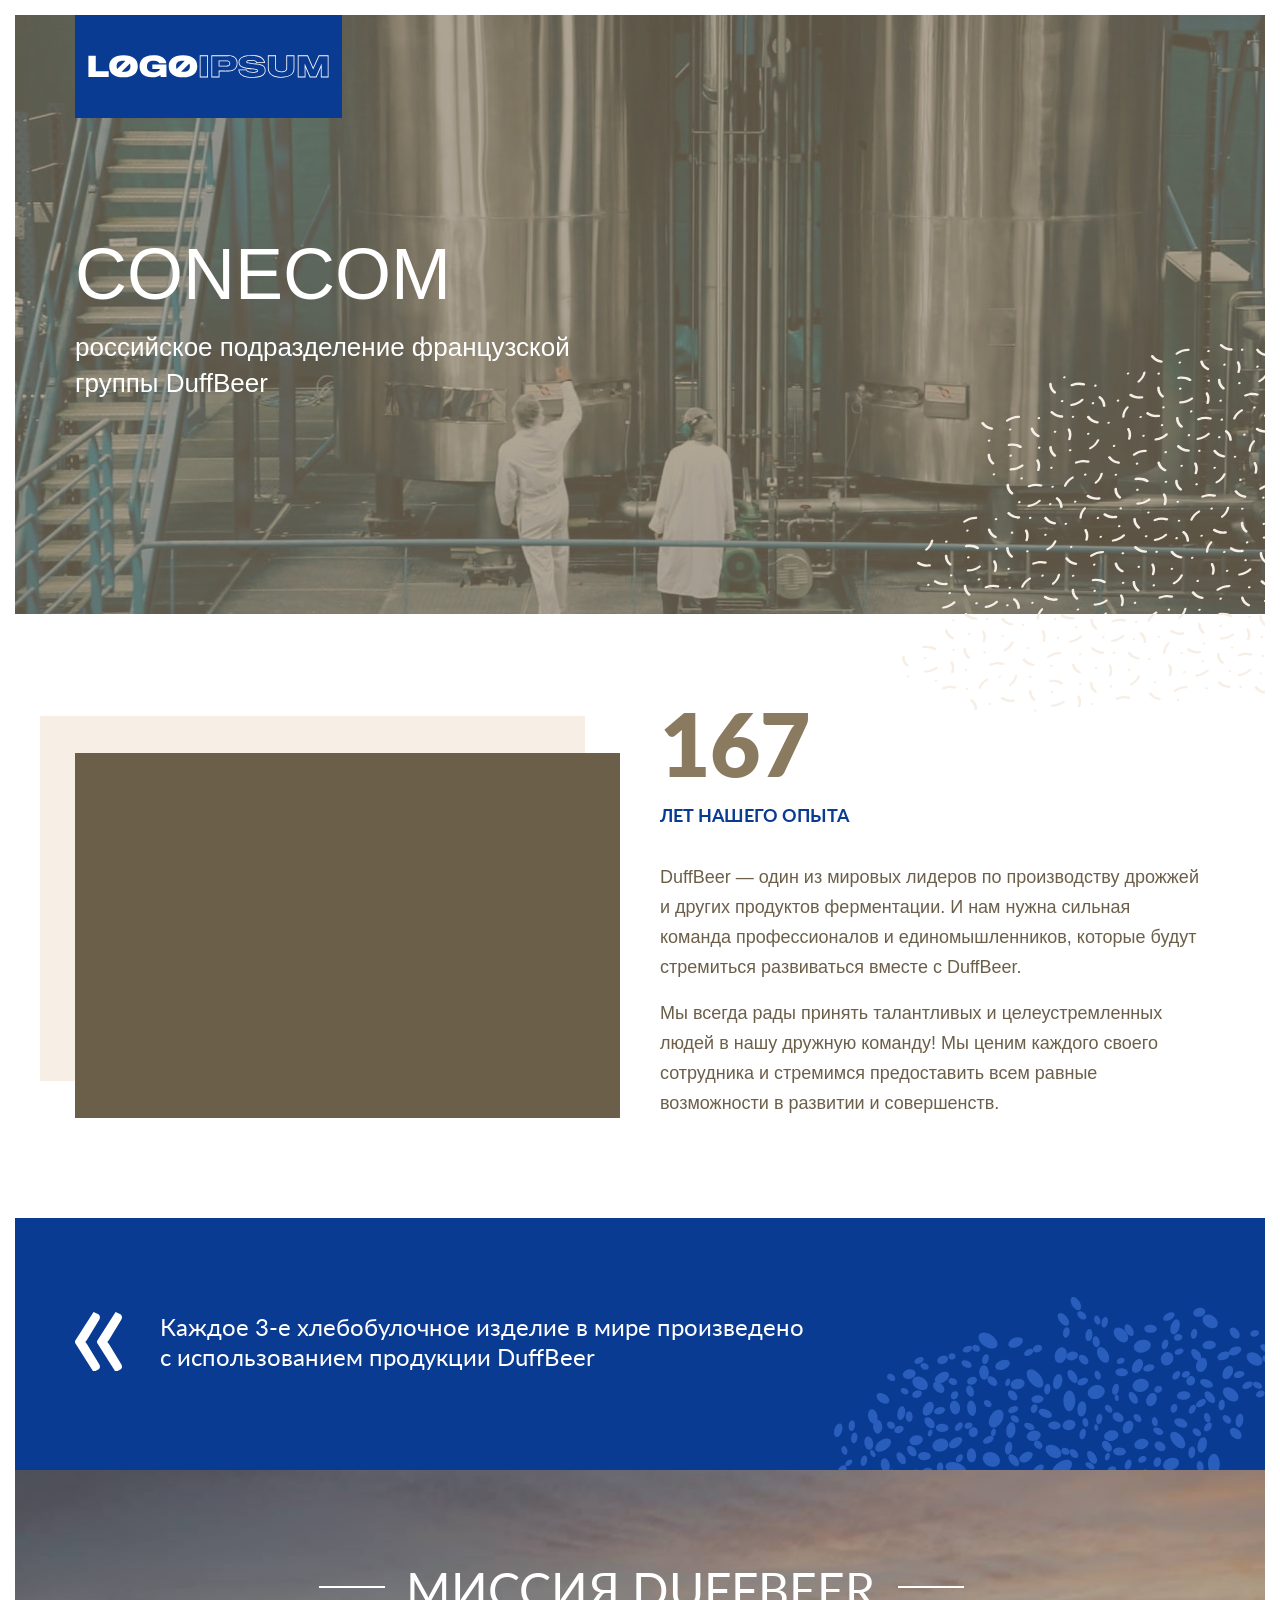
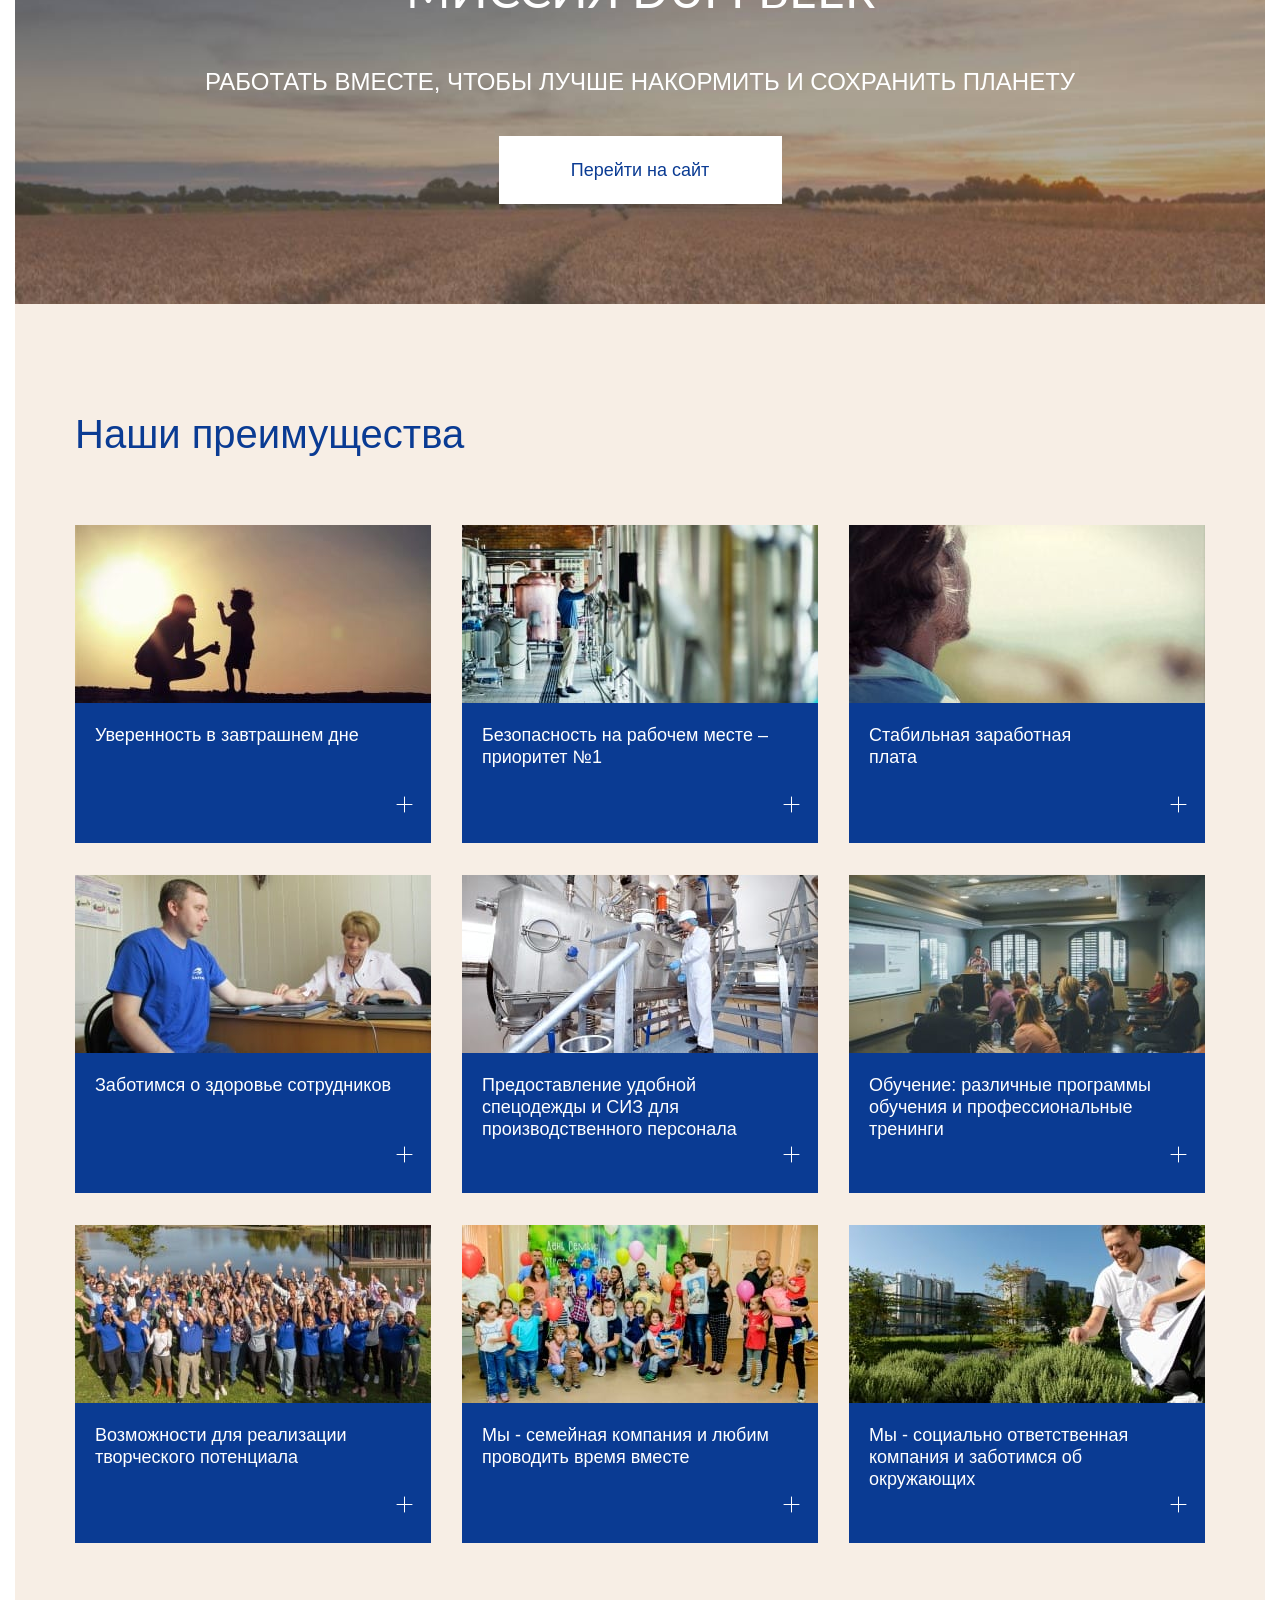
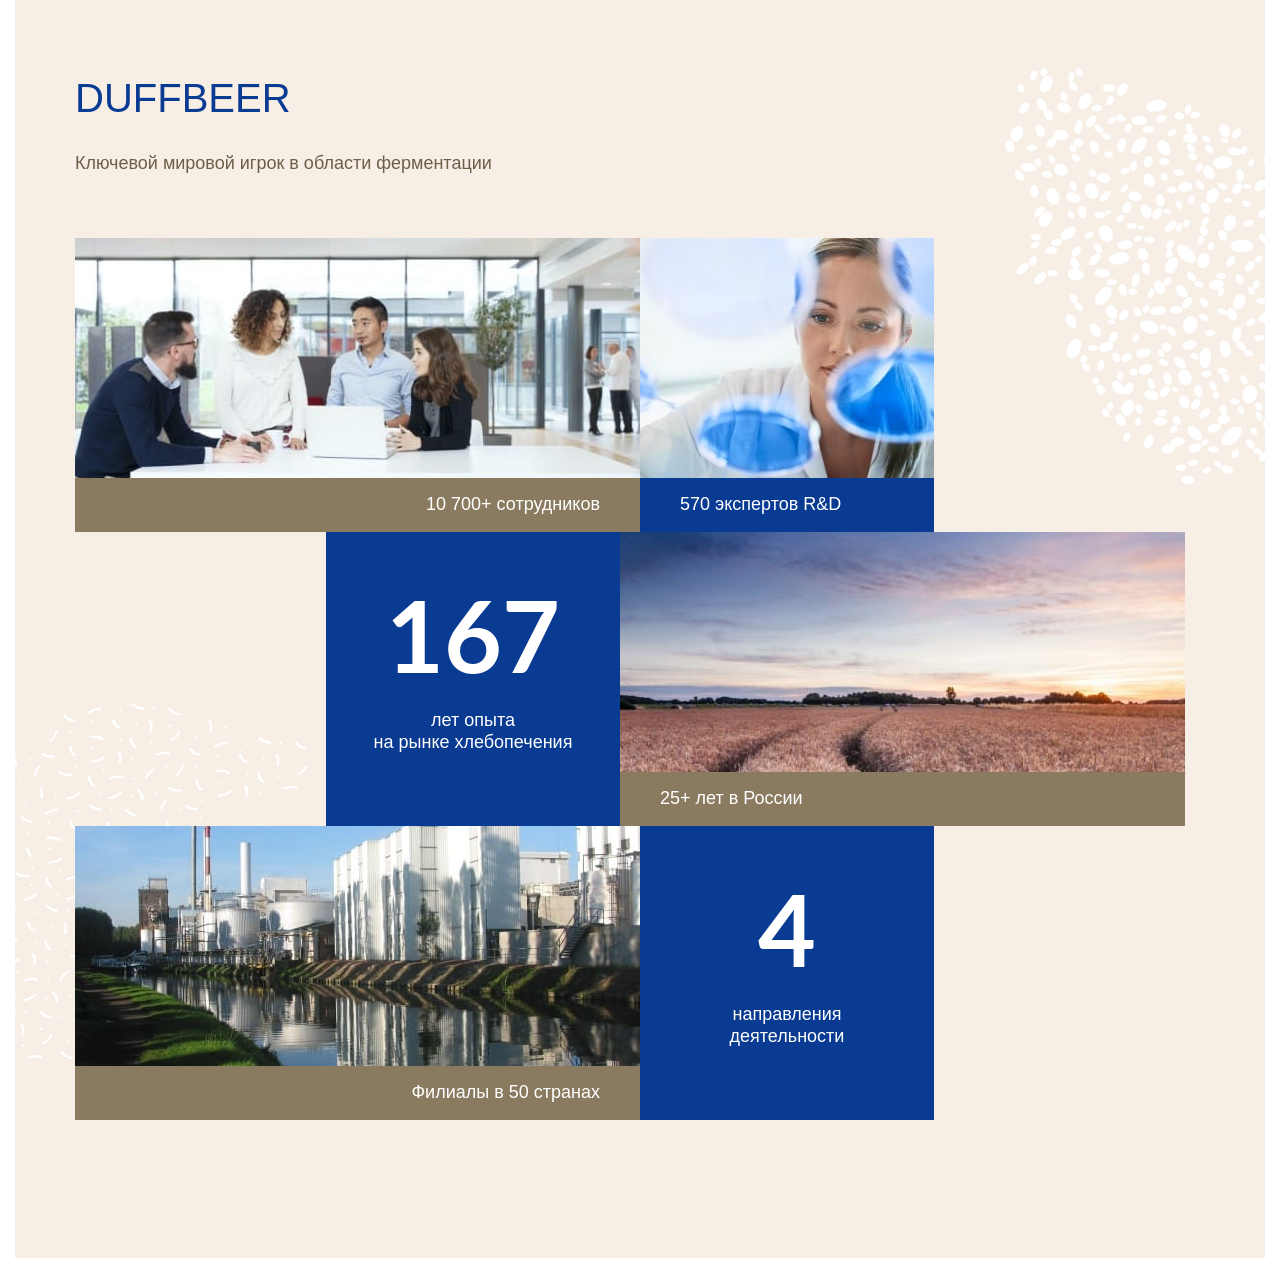
<file: app/index.html>
<!doctype html>
<html lang="ru" class="page">
  <head>
    <meta charset="UTF-8" />
    <meta http-equiv="X-UA-Compatible" content="IE=edge" />
    <meta name="viewport" content="width=device-width, initial-scale=1.0" />
    <link rel="stylesheet" href="css/main.min.css" />
    <link rel="preconnect" href="https://fonts.googleapis.com" />
    <link rel="preconnect" href="https://fonts.gstatic.com" crossorigin />
    <link
      href="https://fonts.googleapis.com/css2?family=Lato:ital,wght@0,100;0,300;0,400;0,700;0,900;1,100;1,300;1,400;1,700;1,900&family=Roboto:ital,wght@0,100;0,300;0,400;0,500;0,700;0,900;1,100;1,300;1,400;1,500;1,700;1,900&display=swap"
      rel="stylesheet"
    />
    <title>CONECOM</title>
    <script defer src="js/main.js"></script>
  </head>
  <body class="page__body">
    <div class="wrapper">
      

      <main class="main">
      <section class="hero" style="background-image: url(./img/hero.jpg)">
  <div class="container">
    <a class="logo">
      <img src="./img/loho.svg" alt="Логотип сайта" />
    </a>
    <div class="hero__content">
      <h1 class="hero__title title">Conecom</h1>
      <p class="hero__descr">
        российское подразделение французской группы DuffBeer
      </p>
    </div>
  </div>
</section>

      <section class="about">
  <div class="container">
    <div class="about__inner">
      <div class="about__video">
        <iframe width="100%" height="100%" src="https://www.youtube.com/embed/V5M2WZiAy6k?si=uhtc1YZ1PilIJfPF" title="YouTube video player" frameborder="0" allow="accelerometer; autoplay; clipboard-write; encrypted-media; gyroscope; picture-in-picture; web-share" referrerpolicy="strict-origin-when-cross-origin" allowfullscreen></iframe>
      </div>
      <div class="about__content">
        <h2 class="about__title">
          <span class="about__title-num"> 167 </span>
          лет нашего опыта
        </h2>
        <p class="about__text">
          DuffBeer — один из мировых лидеров по производству дрожжей и других
          продуктов ферментации. И нам нужна сильная команда профессионалов и
          единомышленников, которые будут стремиться развиваться вместе с
          DuffBeer.
        </p>
        <p class="about__text">
          Мы всегда рады принять талантливых и целеустремленных людей в нашу
          дружную команду! Мы ценим каждого своего сотрудника и стремимся
          предоставить всем равные возможности в развитии и совершенств.
        </p>
      </div>
    </div>
  </div>
  <div class="about-quote">
    <blockquote class="about-quote__text">
      Каждое 3-е хлебобулочное изделие в мире произведено с использованием
      продукции DuffBeer
    </blockquote>
  </div>
</section>

      <section
  class="mission"
  style="background-image: url(&quot;./img/mission.jpg&quot;)"
>
  <div class="container">
    <h2 class="mission__title">Миссия DuffBeer</h2>
    <p class="mission__text">
      работать вместе, чтобы лучше накормить и сохранить планету
    </p>
    <a href="#" class="mission__link" target="_blank"> Перейти на сайт </a>
  </div>
</section>

      <section class="advantages">
  <div class="container">
    <h2 class="advantages__title">Наши преимущества</h2>
    <div class="swiper advantages__list">
      <div class="swiper-wrapper advantages__slider">
        <div class="swiper-slide">
          <article class="advantages__list-item list-item">
            <div class="list-item__content">
              <div class="list-item__img">
                <img src="./img/post-1.jpg" alt="Картинка" />
              </div>
              <div class="list-item__subtitle">
                <h2 class="list-item__subtitle-text">
                  Уверенность в завтрашнем дне
                </h2>
                <button class="btn-reset list-item__btn">
                  <svg
                    width="17"
                    height="17"
                    viewBox="0 0 17 17"
                    fill="none"
                    xmlns="http://www.w3.org/2000/svg"
                  >
                    <path
                      d="M16 8.50046H1"
                      stroke="white"
                      stroke-linecap="round"
                      stroke-linejoin="round"
                    />
                    <path
                      d="M8.5025 16V1"
                      stroke="white"
                      stroke-linecap="round"
                      stroke-linejoin="round"
                    />
                  </svg>
                </button>
              </div>
              <div class="list-item__info">
                <p class="list-item__info-text">
                  ООО «Conecom», российское подразделение французского концерна
                  Lesaffre. Мы компания, которая честно ведет свой бизнес на
                  территории РФ, соблюдая законодательство и гарантируя
                  стабильность и уверенность в завтрашнем дне.
                </p>
              </div>
            </div>
          </article>
        </div>
        <div class="swiper-slide">
          <article class="advantages__list-item list-item">
            <div class="list-item__content">
              <div class="list-item__img">
                <img src="./img/post-2.jpg" alt="Картинка" />
              </div>
              <div class="list-item__subtitle">
                <h2 class="list-item__subtitle-text">
                  Безопасность на рабочем месте – приоритет №1
                </h2>
                <button class="btn-reset list-item__btn">
                  <svg
                    width="17"
                    height="17"
                    viewBox="0 0 17 17"
                    fill="none"
                    xmlns="http://www.w3.org/2000/svg"
                  >
                    <path
                      d="M16 8.50046H1"
                      stroke="white"
                      stroke-linecap="round"
                      stroke-linejoin="round"
                    />
                    <path
                      d="M8.5025 16V1"
                      stroke="white"
                      stroke-linecap="round"
                      stroke-linejoin="round"
                    />
                  </svg>
                </button>
              </div>
              <div class="list-item__info">
                <p class="list-item__info-text">
                  Вопросам безопасности и качества пищевой продукции в нашей
                  компании уделяется повышенное внимание. Все производства
                  группы DuffBeer в России постоянно работают над улучшением
                  процессов и стремятся сделать все возможное, чтобы рабочий
                  процесс был максимально безопасным и комфортным.
                </p>
              </div>
            </div>
          </article>
        </div>
        <div class="swiper-slide">
          <article class="advantages__list-item list-item">
            <div class="list-item__content">
              <div class="list-item__img">
                <img src="./img/post-3.jpg" alt="Картинка" />
              </div>
              <div class="list-item__subtitle">
                <h2 class="list-item__subtitle-text">
                  Стабильная заработная <br />
                  плата
                </h2>
                <button class="btn-reset list-item__btn">
                  <svg
                    width="17"
                    height="17"
                    viewBox="0 0 17 17"
                    fill="none"
                    xmlns="http://www.w3.org/2000/svg"
                  >
                    <path
                      d="M16 8.50046H1"
                      stroke="white"
                      stroke-linecap="round"
                      stroke-linejoin="round"
                    />
                    <path
                      d="M8.5025 16V1"
                      stroke="white"
                      stroke-linecap="round"
                      stroke-linejoin="round"
                    />
                  </svg>
                </button>
              </div>
              <div class="list-item__info">
                <p class="list-item__info-text">
                  Мы обеспечиваем нашим сотрудникам стабильную заработную плату
                  в соответствии с рынком региона. Средний стаж работы в нашей
                  компании – 7 лет.
                </p>
              </div>
            </div>
          </article>
        </div>
        <div class="swiper-slide">
          <article class="advantages__list-item list-item">
            <div class="list-item__content">
              <div class="list-item__img">
                <img src="./img/post-4.jpg" alt="Картинка" />
              </div>
              <div class="list-item__subtitle">
                <h2 class="list-item__subtitle-text">
                  Заботимся о здоровье сотрудников
                </h2>
                <button class="btn-reset list-item__btn">
                  <svg
                    width="17"
                    height="17"
                    viewBox="0 0 17 17"
                    fill="none"
                    xmlns="http://www.w3.org/2000/svg"
                  >
                    <path
                      d="M16 8.50046H1"
                      stroke="white"
                      stroke-linecap="round"
                      stroke-linejoin="round"
                    />
                    <path
                      d="M8.5025 16V1"
                      stroke="white"
                      stroke-linecap="round"
                      stroke-linejoin="round"
                    />
                  </svg>
                </button>
              </div>
              <div class="list-item__info">
                <p class="list-item__info-text">
                  Каждый сотрудник в нашей компании обеспечен полисом
                  добровольного медицинского страхования. Кроме того, на каждом
                  заводе есть медицинский пункт для сотрудников. Осуществляется
                  страхование от несчастных случаев с первого дня работы.
                </p>
              </div>
            </div>
          </article>
        </div>
        <div class="swiper-slide">
          <article class="advantages__list-item list-item">
            <div class="list-item__content">
              <div class="list-item__img">
                <img src="./img/post-5.jpg" alt="Картинка" />
              </div>
              <div class="list-item__subtitle">
                <h2 class="list-item__subtitle-text">
                  Предоставление удобной спецодежды и СИЗ для производственного
                  персонала
                </h2>
                <button class="btn-reset list-item__btn">
                  <svg
                    width="17"
                    height="17"
                    viewBox="0 0 17 17"
                    fill="none"
                    xmlns="http://www.w3.org/2000/svg"
                  >
                    <path
                      d="M16 8.50046H1"
                      stroke="white"
                      stroke-linecap="round"
                      stroke-linejoin="round"
                    />
                    <path
                      d="M8.5025 16V1"
                      stroke="white"
                      stroke-linecap="round"
                      stroke-linejoin="round"
                    />
                  </svg>
                </button>
              </div>
              <div class="list-item__info">
                <p class="list-item__info-text">
                  Мы предоставляем удобные СИЗ и спецодежду и в случае износа
                  или порчи обмениваются на новые.
                </p>
              </div>
            </div>
          </article>
        </div>
        <div class="swiper-slide">
          <article class="advantages__list-item list-item">
            <div class="list-item__content">
              <div class="list-item__img">
                <img src="./img/post-6.jpg" alt="Картинка" />
              </div>
              <div class="list-item__subtitle">
                <h2 class="list-item__subtitle-text">
                  Обучение: различные программы обучения и профессиональные
                  тренинги
                </h2>
                <button class="btn-reset list-item__btn">
                  <svg
                    width="17"
                    height="17"
                    viewBox="0 0 17 17"
                    fill="none"
                    xmlns="http://www.w3.org/2000/svg"
                  >
                    <path
                      d="M16 8.50046H1"
                      stroke="white"
                      stroke-linecap="round"
                      stroke-linejoin="round"
                    />
                    <path
                      d="M8.5025 16V1"
                      stroke="white"
                      stroke-linecap="round"
                      stroke-linejoin="round"
                    />
                  </svg>
                </button>
              </div>
              <div class="list-item__info">
                <p class="list-item__info-text">
                  Мы уделяем много внимания развитию наших сотрудников. В
                  компании работает Внутренний центр обучений и ежегодно
                  проводится большое количество обучающих мероприятий как
                  локально на заводах, так и в головном офисе DuffBeer во
                  Франции.
                </p>
              </div>
            </div>
          </article>
        </div>
        <div class="swiper-slide">
          <article class="advantages__list-item list-item">
            <div class="list-item__content">
              <div class="list-item__img">
                <img src="./img/post-7.jpg" alt="Картинка" />
              </div>
              <div class="list-item__subtitle">
                <h2 class="list-item__subtitle-text">
                  Возможности для реализации творческого потенциала
                </h2>
                <button class="btn-reset list-item__btn">
                  <svg
                    width="17"
                    height="17"
                    viewBox="0 0 17 17"
                    fill="none"
                    xmlns="http://www.w3.org/2000/svg"
                  >
                    <path
                      d="M16 8.50046H1"
                      stroke="white"
                      stroke-linecap="round"
                      stroke-linejoin="round"
                    />
                    <path
                      d="M8.5025 16V1"
                      stroke="white"
                      stroke-linecap="round"
                      stroke-linejoin="round"
                    />
                  </svg>
                </button>
              </div>
              <div class="list-item__info">
                <p class="list-item__info-text">
                  Мы ставим перед собой амбициозные и интересные цели, а
                  реализация задач является командной работой сотрудников из
                  различных подразделений. Мы также принимаем активное участие в
                  работе над кросс-функциональными проектам с коллегами из
                  других стран присутствия DuffBeer.
                </p>
              </div>
            </div>
          </article>
        </div>
        <div class="swiper-slide">
          <article class="advantages__list-item list-item">
            <div class="list-item__content">
              <div class="list-item__img">
                <img src="./img/post-8.jpg" alt="Картинка" />
              </div>
              <div class="list-item__subtitle">
                <h2 class="list-item__subtitle-text">
                  Мы - семейная компания и любим проводить время вместе
                </h2>
                <button class="btn-reset list-item__btn">
                  <svg
                    width="17"
                    height="17"
                    viewBox="0 0 17 17"
                    fill="none"
                    xmlns="http://www.w3.org/2000/svg"
                  >
                    <path
                      d="M16 8.50046H1"
                      stroke="white"
                      stroke-linecap="round"
                      stroke-linejoin="round"
                    />
                    <path
                      d="M8.5025 16V1"
                      stroke="white"
                      stroke-linecap="round"
                      stroke-linejoin="round"
                    />
                  </svg>
                </button>
              </div>
              <div class="list-item__info">
                <p class="list-item__info-text">
                  Ежегодно мы проводим корпоративные мероприятия не только для
                  наших сотрудников, но и для семей наших сотрудников. А
                  корпоративные подарки для детей сотрудников – наша добрая
                  предновогодняя традиция.
                </p>
              </div>
            </div>
          </article>
        </div>
        <div class="swiper-slide">
          <article class="advantages__list-item list-item">
            <div class="list-item__content">
              <div class="list-item__img">
                <img src="./img/post-9.jpg" alt="Картинка" />
              </div>
              <div class="list-item__subtitle">
                <h2 class="list-item__subtitle-text">
                  Мы - социально ответственная компания и заботимся об
                  окружающих
                </h2>
                <button class="btn-reset list-item__btn">
                  <svg
                    width="17"
                    height="17"
                    viewBox="0 0 17 17"
                    fill="none"
                    xmlns="http://www.w3.org/2000/svg"
                  >
                    <path
                      d="M16 8.50046H1"
                      stroke="white"
                      stroke-linecap="round"
                      stroke-linejoin="round"
                    />
                    <path
                      d="M8.5025 16V1"
                      stroke="white"
                      stroke-linecap="round"
                      stroke-linejoin="round"
                    />
                  </svg>
                </button>
              </div>
              <div class="list-item__info">
                <p class="list-item__info-text">
                  Наша миссия лежит в основе
                  социально-корпоративной ответственности. Мы ведем свою
                  деятельность в соответствии с тремя основными правилами: мы
                  заботимся о людях; наша деятельность устойчива по своей
                  природе; мы заботимся об окружающей среде.
                </p>
              </div>
            </div>
          </article>
        </div>
      </div>
      <div class="swiper-pagination advantages__list-pagination"></div>
    </div>
  </div>
  <div class="swiper-button-next advantages__list-next">
    <img src="./img/arrow-slider.svg" alt=" Следующий слайд" />
  </div>
  <div class="swiper-button-prev advantages__list-prev">
    <img src="./img/arrow-slider.svg" alt="Предыдущий слайд" />
  </div>
</section>

      <section class="buffbeer">
  <div class="container">
    <h2 class="buffbeer__title">DuffBeer</h2>
    <p class="buffbeer__descr">Ключевой мировой игрок в области ферментации</p>
    <div class="swiper buffbeer-slider">
      <div class="swiper-wrapper buffbeer-wrapper">
        <div class="swiper-slide">
          <div class="buffbeer-slide buffbeer-slide--big">
            <div class="buffbeer-slide__img">
              <img src="./img/duffbeer-1.jpg" alt="Картинка" />
            </div>
            <div class="buffbeer-slide__info">
              <p class="buffbeer-slide__text">10 700+ сотрудников</p>
            </div>
          </div>
        </div>
        <div class="swiper-slide">
          <div class="buffbeer-slide buffbeer-slide--small">
            <div class="buffbeer-slide__img">
              <img src="./img/duffbeer-2.jpg" alt="Картинка" />
            </div>
            <div class="buffbeer-slide__info">
              <p class="buffbeer-slide__text buffbeer-slide__text--left">
                570 экспертов R&D
              </p>
            </div>
          </div>
        </div>
        <div class="swiper-slide">
          <div class="buffbeer-slide buffbeer-slide--small buffbeer-slide--num">
            <div class="buffbeer-slide__number">
              <span class="buffbeer-slide__num">167</span>
            </div>
            <div class="buffbeer-slide__info">
              <p class="buffbeer-slide__text">
                лет опыта <br />
                на рынке хлебопечения
              </p>
            </div>
          </div>
        </div>
        <div class="swiper-slide">
          <div class="buffbeer-slide buffbeer-slide--big">
            <div class="buffbeer-slide__img">
              <img src="./img/duffbeer-3.jpg" alt="Картинка" />
            </div>
            <div class="buffbeer-slide__info">
              <p class="buffbeer-slide__text buffbeer-slide__text--left">
                25+ лет в России
              </p>
            </div>
          </div>
        </div>
        <div class="swiper-slide">
          <div class="buffbeer-slide buffbeer-slide--big">
            <div class="buffbeer-slide__img">
              <img src="./img/duffbeer-4.jpg" alt="Картинка" />
            </div>
            <div class="buffbeer-slide__info">
              <p class="buffbeer-slide__text">Филиалы в 50 странах</p>
            </div>
          </div>
        </div>
        <div class="swiper-slide">
          <div class="buffbeer-slide buffbeer-slide--small buffbeer-slide--num">
            <div class="buffbeer-slide__number">
              <span class="buffbeer-slide__num">4</span>
            </div>
            <div class="buffbeer-slide__info">
              <p class="buffbeer-slide__text">направления деятельности</p>
            </div>
          </div>
        </div>
      </div>
    </div>
  </div>
  <div class="swiper-button-next buffbeer-slider-next">
    <img src="./img/arrow-slider.svg" alt=" Следующий слайд" />
  </div>
  <div class="swiper-button-prev buffbeer-slider-prev">
    <img src="./img/arrow-slider.svg" alt="Предыдущий слайд" />
  </div>
  <div class="swiper-pagination buffbeer-slider-pagination"></div>
</section>

      </main>
    </div>
  </body>
</html>
</file>
<file: app/css/main.min.css>
:root{--font-family:"Arial",sans-serif;--second-family:"Lato",sans-serif;--third-family:"Trebuchet MS",sans-serif;--font3:"Roboto",sans-serif;--white:#fff;--accent:#0a3b93;--broun:#6c5f4a;--swiper-theme-color:#007aff;--swiper-navigation-size:44px}@font-face{font-family:name;font-weight:400;font-style:normal;src:local("DMSans-Regular"),url(../fonts/name-400.woff2) format("woff2");font-display:swap}html{box-sizing:border-box;line-height:1.15;-webkit-text-size-adjust:100%}*,::after,::before{box-sizing:inherit}blockquote,body,dd,dl,figcaption,figure,h1,h2,h3,h4,h5,h6,li,p{margin:0}img{display:block;height:auto;max-width:100%;-o-object-fit:cover;object-fit:cover}a{text-decoration:none;color:inherit}code,kbd,pre,samp{font-family:monospace,monospace;font-size:1em}abbr[title]{border-bottom:none;text-decoration:underline;-webkit-text-decoration:underline dotted;text-decoration:underline dotted}sub,sup{font-size:75%;line-height:0;position:relative;vertical-align:baseline}sub{bottom:-.25em}sup{top:-.5em}button,input,optgroup,select,textarea{font-family:inherit;font-size:100%;line-height:1.15;margin:0}[type=button],[type=reset],[type=submit],button{-webkit-appearance:button}[type=button]::-moz-focus-inner,[type=reset]::-moz-focus-inner,[type=submit]::-moz-focus-inner,button::-moz-focus-inner{border-style:none;padding:0}[type=button]:-moz-focusring,[type=reset]:-moz-focusring,[type=submit]:-moz-focusring,button:-moz-focusring{outline:ButtonText dotted 1px}fieldset{padding:.35em .75em .625em}legend{box-sizing:border-box;color:inherit;display:table;max-width:100%;padding:0;white-space:normal}textarea{overflow:auto}[type=checkbox],[type=radio]{box-sizing:border-box;padding:0}[type=number]::-webkit-inner-spin-button,[type=number]::-webkit-outer-spin-button{height:auto}[type=search]{-webkit-appearance:textfield;outline-offset:-2px}[type=search]::-webkit-search-decoration{-webkit-appearance:none}::-webkit-file-upload-button{-webkit-appearance:button;font:inherit}details{display:block}summary{display:list-item}[hidden],template{display:none}@font-face{font-family:swiper-icons;src:url("data:application/font-woff;charset=utf-8;base64, [base64]//wADZ2x5ZgAAAywAAADMAAAD2MHtryVoZWFkAAABbAAAADAAAAA2E2+eoWhoZWEAAAGcAAAAHwAAACQC9gDzaG10eAAAAigAAAAZAAAArgJkABFsb2NhAAAC0AAAAFoAAABaFQAUGG1heHAAAAG8AAAAHwAAACAAcABAbmFtZQAAA/gAAAE5AAACXvFdBwlwb3N0AAAFNAAAAGIAAACE5s74hXjaY2BkYGAAYpf5Hu/j+W2+MnAzMYDAzaX6QjD6/4//Bxj5GA8AuRwMYGkAPywL13jaY2BkYGA88P8Agx4j+/8fQDYfA1AEBWgDAIB2BOoAeNpjYGRgYNBh4GdgYgABEMnIABJzYNADCQAACWgAsQB42mNgYfzCOIGBlYGB0YcxjYGBwR1Kf2WQZGhhYGBiYGVmgAFGBiQQkOaawtDAoMBQxXjg/wEGPcYDDA4wNUA2CCgwsAAAO4EL6gAAeNpj2M0gyAACqxgGNWBkZ2D4/wMA+xkDdgAAAHjaY2BgYGaAYBkGRgYQiAHyGMF8FgYHIM3DwMHABGQrMOgyWDLEM1T9/w8UBfEMgLzE////P/5//f/V/xv+r4eaAAeMbAxwIUYmIMHEgKYAYjUcsDAwsLKxc3BycfPw8jEQA/[base64]/uznmfPFBNODM2K7MTQ45YEAZqGP81AmGGcF3iPqOop0r1SPTaTbVkfUe4HXj97wYE+yNwWYxwWu4v1ugWHgo3S1XdZEVqWM7ET0cfnLGxWfkgR42o2PvWrDMBSFj/IHLaF0zKjRgdiVMwScNRAoWUoH78Y2icB/yIY09An6AH2Bdu/UB+yxopYshQiEvnvu0dURgDt8QeC8PDw7Fpji3fEA4z/PEJ6YOB5hKh4dj3EvXhxPqH/SKUY3rJ7srZ4FZnh1PMAtPhwP6fl2PMJMPDgeQ4rY8YT6Gzao0eAEA409DuggmTnFnOcSCiEiLMgxCiTI6Cq5DZUd3Qmp10vO0LaLTd2cjN4fOumlc7lUYbSQcZFkutRG7g6JKZKy0RmdLY680CDnEJ+UMkpFFe1RN7nxdVpXrC4aTtnaurOnYercZg2YVmLN/d/gczfEimrE/fs/bOuq29Zmn8tloORaXgZgGa78yO9/cnXm2BpaGvq25Dv9S4E9+5SIc9PqupJKhYFSSl47+Qcr1mYNAAAAeNptw0cKwkAAAMDZJA8Q7OUJvkLsPfZ6zFVERPy8qHh2YER+3i/BP83vIBLLySsoKimrqKqpa2hp6+jq6RsYGhmbmJqZSy0sraxtbO3sHRydnEMU4uR6yx7JJXveP7WrDycAAAAAAAH//wACeNpjYGRgYOABYhkgZgJCZgZNBkYGLQZtIJsFLMYAAAw3ALgAeNolizEKgDAQBCchRbC2sFER0YD6qVQiBCv/H9ezGI6Z5XBAw8CBK/m5iQQVauVbXLnOrMZv2oLdKFa8Pjuru2hJzGabmOSLzNMzvutpB3N42mNgZGBg4GKQYzBhYMxJLMlj4GBgAYow/P/PAJJhLM6sSoWKfWCAAwDAjgbRAAB42mNgYGBkAIIbCZo5IPrmUn0hGA0AO8EFTQAA");font-weight:400;font-style:normal}.swiper{margin-left:auto;margin-right:auto;position:relative;overflow:hidden;list-style:none;padding:0;z-index:1}.swiper-vertical>.swiper-wrapper{flex-direction:column}.swiper-wrapper{position:relative;width:100%;height:100%;z-index:1;display:flex;transition-property:transform;box-sizing:content-box}.swiper-android .swiper-slide,.swiper-wrapper{transform:translate3d(0,0,0)}.swiper-pointer-events{touch-action:pan-y}.swiper-pointer-events.swiper-vertical{touch-action:pan-x}.swiper-slide{flex-shrink:0;width:100%;height:100%;position:relative;transition-property:transform}.swiper-slide-invisible-blank{visibility:hidden}.swiper-autoheight,.swiper-autoheight .swiper-slide{height:auto}.swiper-autoheight .swiper-wrapper{align-items:flex-start;transition-property:transform,height}.swiper-backface-hidden .swiper-slide{transform:translateZ(0);backface-visibility:hidden}.swiper-3d,.swiper-3d.swiper-css-mode .swiper-wrapper{perspective:1200px}.swiper-3d .swiper-cube-shadow,.swiper-3d .swiper-slide,.swiper-3d .swiper-slide-shadow,.swiper-3d .swiper-slide-shadow-bottom,.swiper-3d .swiper-slide-shadow-left,.swiper-3d .swiper-slide-shadow-right,.swiper-3d .swiper-slide-shadow-top,.swiper-3d .swiper-wrapper{transform-style:preserve-3d}.swiper-3d .swiper-slide-shadow,.swiper-3d .swiper-slide-shadow-bottom,.swiper-3d .swiper-slide-shadow-left,.swiper-3d .swiper-slide-shadow-right,.swiper-3d .swiper-slide-shadow-top{position:absolute;left:0;top:0;width:100%;height:100%;pointer-events:none;z-index:10}.swiper-3d .swiper-slide-shadow{background:rgba(0,0,0,.15)}.swiper-3d .swiper-slide-shadow-left{background-image:linear-gradient(to left,rgba(0,0,0,.5),rgba(0,0,0,0))}.swiper-3d .swiper-slide-shadow-right{background-image:linear-gradient(to right,rgba(0,0,0,.5),rgba(0,0,0,0))}.swiper-3d .swiper-slide-shadow-top{background-image:linear-gradient(to top,rgba(0,0,0,.5),rgba(0,0,0,0))}.swiper-3d .swiper-slide-shadow-bottom{background-image:linear-gradient(to bottom,rgba(0,0,0,.5),rgba(0,0,0,0))}.swiper-css-mode>.swiper-wrapper{overflow:auto;scrollbar-width:none;-ms-overflow-style:none}.swiper-css-mode>.swiper-wrapper::-webkit-scrollbar{display:none}.swiper-css-mode>.swiper-wrapper>.swiper-slide{scroll-snap-align:start start}.swiper-horizontal.swiper-css-mode>.swiper-wrapper{scroll-snap-type:x mandatory}.swiper-vertical.swiper-css-mode>.swiper-wrapper{scroll-snap-type:y mandatory}.swiper-centered>.swiper-wrapper::before{content:"";flex-shrink:0;order:9999}.swiper-centered.swiper-horizontal>.swiper-wrapper>.swiper-slide:first-child{margin-inline-start:var(--swiper-centered-offset-before)}.swiper-centered.swiper-horizontal>.swiper-wrapper::before{height:100%;min-height:1px;width:var(--swiper-centered-offset-after)}.swiper-centered.swiper-vertical>.swiper-wrapper>.swiper-slide:first-child{margin-block-start:var(--swiper-centered-offset-before)}.swiper-centered.swiper-vertical>.swiper-wrapper::before{width:100%;min-width:1px;height:var(--swiper-centered-offset-after)}.swiper-centered>.swiper-wrapper>.swiper-slide{scroll-snap-align:center center;scroll-snap-stop:always}.swiper-virtual .swiper-slide{-webkit-backface-visibility:hidden;transform:translateZ(0)}.swiper-virtual.swiper-css-mode .swiper-wrapper::after{content:"";position:absolute;left:0;top:0;pointer-events:none}.swiper-virtual.swiper-css-mode.swiper-horizontal .swiper-wrapper::after{height:1px;width:var(--swiper-virtual-size)}.swiper-virtual.swiper-css-mode.swiper-vertical .swiper-wrapper::after{width:1px;height:var(--swiper-virtual-size)}.swiper-button-next,.swiper-button-prev{position:absolute;width:calc(var(--swiper-navigation-size)/ 44 * 27);height:var(--swiper-navigation-size);margin-top:calc(0px - var(--swiper-navigation-size)/ 2);z-index:10;cursor:pointer;align-items:center;justify-content:center;color:var(--swiper-navigation-color,var(--swiper-theme-color))}.swiper-button-next.swiper-button-disabled,.swiper-button-prev.swiper-button-disabled{opacity:.35;cursor:auto;pointer-events:none}.swiper-button-next.swiper-button-hidden,.swiper-button-prev.swiper-button-hidden{opacity:0;cursor:auto;pointer-events:none}.swiper-navigation-disabled .swiper-button-next,.swiper-navigation-disabled .swiper-button-prev{display:none!important}.swiper-button-prev,.swiper-rtl .swiper-button-next{left:10px;right:auto}.swiper-button-prev:after,.swiper-rtl .swiper-button-next:after{content:"prev"}.swiper-button-next,.swiper-rtl .swiper-button-prev{right:10px;left:auto}.swiper-button-next:after,.swiper-rtl .swiper-button-prev:after{content:"next"}.swiper-button-lock{display:none}.swiper-pagination{position:absolute;text-align:center;transition:opacity .3s;transform:translate3d(0,0,0);z-index:10}.swiper-pagination.swiper-pagination-hidden{opacity:0}.swiper-pagination-disabled>.swiper-pagination,.swiper-pagination.swiper-pagination-disabled{display:none!important}.swiper-horizontal>.swiper-pagination-bullets,.swiper-pagination-bullets.swiper-pagination-horizontal,.swiper-pagination-custom,.swiper-pagination-fraction{bottom:10px;left:0;width:100%}.swiper-pagination-bullets-dynamic{overflow:hidden;font-size:0}.swiper-pagination-bullets-dynamic .swiper-pagination-bullet{transform:scale(.33);position:relative}.swiper-pagination-bullets-dynamic .swiper-pagination-bullet-active,.swiper-pagination-bullets-dynamic .swiper-pagination-bullet-active-main{transform:scale(1)}.swiper-pagination-bullets-dynamic .swiper-pagination-bullet-active-prev{transform:scale(.66)}.swiper-pagination-bullets-dynamic .swiper-pagination-bullet-active-prev-prev{transform:scale(.33)}.swiper-pagination-bullets-dynamic .swiper-pagination-bullet-active-next{transform:scale(.66)}.swiper-pagination-bullets-dynamic .swiper-pagination-bullet-active-next-next{transform:scale(.33)}.swiper-pagination-bullet{width:var(--swiper-pagination-bullet-width,var(--swiper-pagination-bullet-size,8px));height:var(--swiper-pagination-bullet-height,var(--swiper-pagination-bullet-size,8px));display:inline-block;border-radius:50%;background:var(--swiper-pagination-bullet-inactive-color,#000);opacity:var(--swiper-pagination-bullet-inactive-opacity,.2)}button.swiper-pagination-bullet{border:none;margin:0;padding:0;box-shadow:none;-webkit-appearance:none;-moz-appearance:none;appearance:none}.swiper-pagination-clickable .swiper-pagination-bullet{cursor:pointer}.swiper-pagination-bullet:only-child{display:none!important}.swiper-pagination-bullet-active{opacity:var(--swiper-pagination-bullet-opacity,1);background:var(--swiper-pagination-color,var(--swiper-theme-color))}.swiper-pagination-vertical.swiper-pagination-bullets,.swiper-vertical>.swiper-pagination-bullets{right:10px;top:50%;transform:translate3d(0,-50%,0)}.swiper-pagination-vertical.swiper-pagination-bullets .swiper-pagination-bullet,.swiper-vertical>.swiper-pagination-bullets .swiper-pagination-bullet{margin:var(--swiper-pagination-bullet-vertical-gap,6px) 0;display:block}.swiper-pagination-vertical.swiper-pagination-bullets.swiper-pagination-bullets-dynamic,.swiper-vertical>.swiper-pagination-bullets.swiper-pagination-bullets-dynamic{top:50%;transform:translateY(-50%);width:8px}.swiper-pagination-vertical.swiper-pagination-bullets.swiper-pagination-bullets-dynamic .swiper-pagination-bullet,.swiper-vertical>.swiper-pagination-bullets.swiper-pagination-bullets-dynamic .swiper-pagination-bullet{display:inline-block;transition:transform .2s,top .2s}.swiper-horizontal>.swiper-pagination-bullets .swiper-pagination-bullet,.swiper-pagination-horizontal.swiper-pagination-bullets .swiper-pagination-bullet{margin:0 var(--swiper-pagination-bullet-horizontal-gap,4px)}.swiper-horizontal>.swiper-pagination-bullets.swiper-pagination-bullets-dynamic,.swiper-pagination-horizontal.swiper-pagination-bullets.swiper-pagination-bullets-dynamic{left:50%;transform:translateX(-50%);white-space:nowrap}.swiper-horizontal>.swiper-pagination-bullets.swiper-pagination-bullets-dynamic .swiper-pagination-bullet,.swiper-pagination-horizontal.swiper-pagination-bullets.swiper-pagination-bullets-dynamic .swiper-pagination-bullet{transition:transform .2s,left .2s}.swiper-horizontal.swiper-rtl>.swiper-pagination-bullets-dynamic .swiper-pagination-bullet{transition:transform .2s,right .2s}.swiper-pagination-progressbar{background:rgba(0,0,0,.25);position:absolute}.swiper-pagination-progressbar .swiper-pagination-progressbar-fill{background:var(--swiper-pagination-color,var(--swiper-theme-color));position:absolute;left:0;top:0;width:100%;height:100%;transform:scale(0);transform-origin:left top}.swiper-rtl .swiper-pagination-progressbar .swiper-pagination-progressbar-fill{transform-origin:right top}.swiper-horizontal>.swiper-pagination-progressbar,.swiper-pagination-progressbar.swiper-pagination-horizontal,.swiper-pagination-progressbar.swiper-pagination-vertical.swiper-pagination-progressbar-opposite,.swiper-vertical>.swiper-pagination-progressbar.swiper-pagination-progressbar-opposite{width:100%;height:4px;left:0;top:0}.swiper-horizontal>.swiper-pagination-progressbar.swiper-pagination-progressbar-opposite,.swiper-pagination-progressbar.swiper-pagination-horizontal.swiper-pagination-progressbar-opposite,.swiper-pagination-progressbar.swiper-pagination-vertical,.swiper-vertical>.swiper-pagination-progressbar{width:4px;height:100%;left:0;top:0}.swiper-pagination-lock{display:none}.swiper-scrollbar{border-radius:10px;position:relative;-ms-touch-action:none;background:rgba(0,0,0,.1)}.swiper-scrollbar-disabled>.swiper-scrollbar,.swiper-scrollbar.swiper-scrollbar-disabled{display:none!important}.swiper-horizontal>.swiper-scrollbar,.swiper-scrollbar.swiper-scrollbar-horizontal{position:absolute;left:1%;bottom:3px;z-index:50;height:5px;width:98%}.swiper-scrollbar.swiper-scrollbar-vertical,.swiper-vertical>.swiper-scrollbar{position:absolute;right:3px;top:1%;z-index:50;width:5px;height:98%}.swiper-scrollbar-drag{height:100%;width:100%;position:relative;background:rgba(0,0,0,.5);border-radius:10px;left:0;top:0}.swiper-scrollbar-cursor-drag{cursor:move}.swiper-scrollbar-lock{display:none}.swiper-zoom-container{width:100%;height:100%;display:flex;justify-content:center;align-items:center;text-align:center}.swiper-zoom-container>canvas,.swiper-zoom-container>img,.swiper-zoom-container>svg{max-width:100%;max-height:100%;-o-object-fit:contain;object-fit:contain}.swiper-slide-zoomed{cursor:move}.swiper-lazy-preloader{width:42px;height:42px;position:absolute;left:50%;top:50%;margin-left:-21px;margin-top:-21px;z-index:10;transform-origin:50%;box-sizing:border-box;border:4px solid var(--swiper-preloader-color,var(--swiper-theme-color));border-radius:50%;border-top-color:transparent}.swiper-watch-progress .swiper-slide-visible .swiper-lazy-preloader,.swiper:not(.swiper-watch-progress) .swiper-lazy-preloader{animation:1s linear infinite swiper-preloader-spin}.swiper-lazy-preloader-white{--swiper-preloader-color:#fff}.swiper-lazy-preloader-black{--swiper-preloader-color:#000}@keyframes swiper-preloader-spin{0%{transform:rotate(0)}100%{transform:rotate(360deg)}}.swiper .swiper-notification{position:absolute;left:0;top:0;pointer-events:none;opacity:0;z-index:-1000}.swiper-free-mode>.swiper-wrapper{transition-timing-function:ease-out;margin:0 auto}.swiper-grid>.swiper-wrapper{flex-wrap:wrap}.swiper-grid-column>.swiper-wrapper{flex-wrap:wrap;flex-direction:column}.swiper-fade.swiper-free-mode .swiper-slide{transition-timing-function:ease-out}.swiper-fade .swiper-slide{pointer-events:none;transition-property:opacity}.swiper-fade .swiper-slide .swiper-slide{pointer-events:none}.swiper-fade .swiper-slide-active,.swiper-fade .swiper-slide-active .swiper-slide-active{pointer-events:auto}.swiper-cube{overflow:visible}.swiper-cube .swiper-slide{pointer-events:none;backface-visibility:hidden;z-index:1;visibility:hidden;transform-origin:0 0;width:100%;height:100%}.swiper-cube .swiper-slide .swiper-slide{pointer-events:none}.swiper-cube.swiper-rtl .swiper-slide{transform-origin:100% 0}.swiper-cube .swiper-slide-active,.swiper-cube .swiper-slide-active .swiper-slide-active{pointer-events:auto}.swiper-cube .swiper-slide-active,.swiper-cube .swiper-slide-next,.swiper-cube .swiper-slide-next+.swiper-slide,.swiper-cube .swiper-slide-prev{pointer-events:auto;visibility:visible}.swiper-cube .swiper-slide-shadow-bottom,.swiper-cube .swiper-slide-shadow-left,.swiper-cube .swiper-slide-shadow-right,.swiper-cube .swiper-slide-shadow-top{z-index:0;backface-visibility:hidden}.swiper-cube .swiper-cube-shadow{position:absolute;left:0;bottom:0;width:100%;height:100%;opacity:.6;z-index:0}.swiper-cube .swiper-cube-shadow:before{content:"";background:#000;position:absolute;left:0;top:0;bottom:0;right:0;filter:blur(50px)}.swiper-flip{overflow:visible}.swiper-flip .swiper-slide{pointer-events:none;backface-visibility:hidden;z-index:1}.swiper-flip .swiper-slide .swiper-slide{pointer-events:none}.swiper-flip .swiper-slide-active,.swiper-flip .swiper-slide-active .swiper-slide-active{pointer-events:auto}.swiper-flip .swiper-slide-shadow-bottom,.swiper-flip .swiper-slide-shadow-left,.swiper-flip .swiper-slide-shadow-right,.swiper-flip .swiper-slide-shadow-top{z-index:0;backface-visibility:hidden}.swiper-creative .swiper-slide{backface-visibility:hidden;overflow:hidden;transition-property:transform,opacity,height}.swiper-cards{overflow:visible}.swiper-cards .swiper-slide{transform-origin:center bottom;backface-visibility:hidden;overflow:hidden}body,html{height:100%}.page{height:100%;-webkit-text-size-adjust:100%}.page__body{position:relative;margin:0;min-width:320px;min-height:100%;font-size:16px;background-color:var(--white)}.hidden{overflow:hidden}.wrapper{display:flex;flex-direction:column;overflow:hidden;min-height:100%;max-width:1280px;padding:15px;margin:0 auto}.main{flex-grow:1}.container{position:relative;max-width:1250px;padding:0 60px;margin:0 auto}.visually-hidden{position:absolute;overflow:hidden;margin:-1px;border:0;padding:0;width:1px;height:1px;clip:rect(0 0 0 0)}.list-reset{list-style:none;padding:0;margin:0}.btn-reset{border:none;padding:0;background:0 0;cursor:pointer}.input-reset{-webkit-appearance:none;-moz-appearance:none;appearance:none;border:none;border-radius:0;background-color:#fff}.input-reset::-webkit-search-cancel-button,.input-reset::-webkit-search-decoration,.input-reset::-webkit-search-results-button,.input-reset::-webkit-search-results-decoration{display:none}.dis-scroll{position:fixed;left:0;top:0;overflow:hidden;width:100%;height:100vh;overscroll-behavior:none}.page--ios .dis-scroll{position:relative}.custom-checkbox__field:checked+.custom-checkbox__content::after{opacity:1}.custom-checkbox__field:focus+.custom-checkbox__content::before{outline:red solid 2px;outline-offset:2px}.custom-checkbox__field:disabled+.custom-checkbox__content{opacity:.4;pointer-events:none}.logo{width:267px;height:103px;display:flex;justify-content:center;align-items:center;padding:36px 11px;background-color:var(--accent);z-index:3}.hero{position:relative;width:100%;height:599px;z-index:1}.hero::before{position:absolute;content:"";bottom:-98px;right:0;background-image:url(../img/top-decor.svg);width:363px;height:368px}.hero::after{position:absolute;content:"";width:100%;height:100%;top:0;left:0;z-index:-1;background-color:rgba(138,123,96,.67)}.hero__content{padding-top:117px;padding-bottom:50px}.hero__title{font-family:var(--font-family);font-weight:400;font-size:72px;line-height:111%;text-transform:uppercase;color:var(--white);margin-bottom:15px}.hero__descr{max-width:550px;font-family:var(--font-family);font-weight:400;font-size:26px;line-height:138%;color:var(--white)}.about{padding-top:86px}.about__inner{display:flex;align-items:end;gap:40px;margin-bottom:100px}.about__video{position:relative;max-width:545px;height:365px;background-color:var(--broun);width:100%}.about__video::before{position:absolute;content:"";top:-37px;left:-35px;width:100%;height:100%;background-color:#f7eee5;z-index:-1}.about__content{max-width:545px;width:100%}.about__title{font-family:var(--second-family);font-weight:700;font-size:18px;line-height:167%;text-transform:uppercase;color:var(--accent);margin-bottom:32px}.about__title-num{font-family:var(--second-family);font-weight:800;color:#8a7b60;font-size:87px;line-height:1;display:block;margin-bottom:13px}.about__text{font-family:var(--font-family);font-weight:400;font-size:18px;line-height:167%;color:var(--broun)}.about__text:not(:last-child){margin-bottom:16px}.about-quote{position:relative;height:252px;padding:94px 60px;background-color:var(--accent);overflow:hidden}.about-quote::before{position:absolute;content:"";bottom:0;right:0;background-image:url(../img/decor.svg);width:437px;height:173px;background-repeat:no-repeat}.about-quote__text{padding-left:85px;font-family:var(--second-family);font-weight:400;font-size:24px;line-height:123%;color:var(--white);background-image:url(../img/quote-decor.svg);background-size:47px 60px;background-position:left top;background-repeat:no-repeat;max-width:737px}.mission{background-position:center;background-repeat:no-repeat;background-size:cover;padding:80px 20px 100px;display:flex;flex-direction:column;align-items:center;justify-content:center;text-align:center}.mission__title{display:inline-block;position:relative;margin-bottom:37px;padding:0 12px;font-family:var(--second-family);font-weight:400;font-size:48px;line-height:167%;text-align:center;color:var(--white);text-transform:uppercase}.mission__title::after,.mission__title::before{position:absolute;content:"";top:45%;transform:translateX(-50%);background-color:var(--white);width:66px;height:2px}.mission__title::before{left:-42px}.mission__title::after{right:-110px}.mission__text{margin-bottom:40px;font-family:var(--font-family);font-weight:400;font-size:24px;line-height:117%;text-transform:uppercase;text-align:center;color:var(--white)}.mission__link{padding:20px 40px;display:inline-flex;justify-content:center;align-items:center;width:283px;font-family:var(--font-family);font-weight:400;font-size:18px;line-height:156%;text-align:center;color:var(--accent);background-color:var(--white);transition:color .3s,background-color .3s}.mission__link:hover{color:var(--white);background-color:var(--accent)}.advantages{background-color:#f7eee5;padding:100px 0 125px}.advantages__title{margin-bottom:61px;font-family:var(--font-family);font-weight:400;font-size:40px;line-height:150%;color:var(--accent)}.advantages__slider{display:grid;grid-template-columns:repeat(12,1fr);-moz-column-gap:31px;column-gap:31px;row-gap:32px}.advantages .swiper-slide{grid-column:4 span;display:flex;justify-content:center}.list-item{position:relative}.list-item__content{z-index:1}.list-item__img{width:100%;height:178px}.list-item__img img{height:100%}.list-item__subtitle{display:flex;flex-direction:column;height:92px;background-color:var(--accent);padding:22px 15px 26px 20px}.list-item__subtitle-text{display:-webkit-box;overflow:hidden;-webkit-line-clamp:3;-webkit-box-orient:vertical;font-family:var(--font-family);font-weight:400;font-size:18px;line-height:122%;color:#fff}.list-item__btn{text-align:right;margin-top:auto;margin-left:auto;width:24px;height:24px;display:flex;justify-content:center;align-items:center;z-index:2}.list-item__btn--close{transform:rotate(-45deg)}.list-item__info{box-sizing:border-box;position:absolute;padding:22px 20px 32px;top:0;left:0;width:100%;height:100%;background-color:var(--accent);opacity:0;visibility:hidden;overflow-y:auto}.list-item__info--open{opacity:1;visibility:visible}.list-item__info-text{font-family:var(--font-family);font-weight:400;font-size:18px;line-height:122%;color:var(--white)}.buffbeer{position:relative;padding:0 0 138px;background-color:#f7eee5;z-index:1}.buffbeer::after,.buffbeer::before{position:absolute;content:"";background-repeat:no-repeat;z-index:-1}.buffbeer::before{top:0;right:0;background-image:url(../img/duffbeer-decor.svg);width:260px;height:416px}.buffbeer::after{left:0;bottom:187px;width:292px;height:368px;background-image:url(../img/duffbeer-decor-bottom.svg)}.buffbeer__title{margin-bottom:20px;font-family:var(--font-family);font-weight:400;font-size:40px;line-height:150%;text-transform:uppercase;color:#0a3b93}.buffbeer__descr{font-family:var(--font-family);font-weight:400;font-size:18px;line-height:167%;color:#6c5f4a;margin-bottom:60px}.buffbeer .swiper-slide{width:auto}.buffbeer-wrapper{display:flex;flex-wrap:wrap}.buffbeer-wrapper .swiper-slide:nth-child(3){margin-left:auto}.buffbeer-wrapper .swiper-slide:nth-child(4){margin-right:20px}.buffbeer-slide{height:294px}.buffbeer-slide__img{height:240px}.buffbeer-slide__img img{width:100%;height:100%;-o-object-fit:cover;object-fit:cover}.buffbeer-slide__info{padding:16px 40px}.buffbeer-slide__text{font-family:var(--font-family);font-weight:400;font-size:18px;line-height:122%;text-align:right;color:var(--white)}.buffbeer-slide__text--left{text-align:left}.buffbeer-slide__num{display:block;font-family:var(--second-family);font-weight:700;color:#fff;font-size:100px}.buffbeer-slide--big{width:565px}.buffbeer-slide--big .buffbeer-slide__info{background-color:#8a7b60}.buffbeer-slide--small{width:294px}.buffbeer-slide--small .buffbeer-slide__info{background-color:var(--accent)}.buffbeer-slide--num{display:flex;flex-direction:column;justify-content:center;align-items:center;background-color:var(--accent)}.buffbeer-slide--num .buffbeer-slide__info{padding:18px 40px 26px}.buffbeer-slide--num .buffbeer-slide__text{text-align:center}.swiper-pagination{opacity:0}.swiper-pagination-bullet{width:4px;height:4px}.swiper-pagination-bullet:not(:last-child){margin-right:0!important}.swiper-pagination-bullet-active{background-color:var(--accent)}.swiper-button-prev{top:58%;left:-7px;transform:rotate(180deg)}.swiper-button-next{top:58%;right:-3px}.swiper-button-next:after,.swiper-button-prev:after{font-family:swiper-icons;font-size:var(--swiper-navigation-size);text-transform:none!important;letter-spacing:0;font-variant:initial;line-height:1;display:none}.swiper-button-next,.swiper-button-prev{display:none}@media (max-width:1024px){.buffbeer-slide--big{width:454px}.container{padding:0 40px}}@media (max-width:960px){.hero::before{display:none}.logo{margin-left:20px}.container{padding:0 40px}.hero__content{padding-top:137px}.hero__title{margin-bottom:26px}.about{padding-top:66px}.about__inner{display:flex;align-items:flex-start;gap:18px;margin-bottom:75px}.about__video{max-width:405px;height:271px;margin-top:74px}.about__video::before{top:-27px;left:-40px}.about__content{padding-left:8px}.about-quote{padding:96px 41px}.about-quote::before{bottom:3px;right:-300px}.mission__title{margin-left:25px;margin-bottom:33px}.mission{padding:85px 20px 103px}.mission__text{max-width:597px;padding-left:13px;margin-bottom:37px}.mission__link{margin-left:21px}.mission__title::after,.mission__title::before{top:47%;height:3px}.advantages{padding:79px 0}.advantages__title{margin-bottom:32px}.advantages__slider{-moz-column-gap:36px;column-gap:36px;row-gap:21px}.advantages__list-item{max-width:260px}.list-item__subtitle{height:131px;padding:22px 15px 12px 20px}.buffbeer::before{top:-4px;right:-110px}.buffbeer::after{left:-20px;bottom:48px}.buffbeer__descr{margin-bottom:32px}.buffbeer .container{padding-right:20px}.swiper-slide:nth-child(4) .buffbeer-slide--big{width:396px}.buffbeer-slide--num .buffbeer-slide__info{padding:18px 40px 36px}}@media (max-width:840px){.list-item__info-text{font-family:var(--font-family);font-weight:400;font-size:14px;line-height:120%;color:var(--white)}.buffbeer-wrapper .swiper-slide:nth-child(4){margin-right:0}.advantages .swiper-slide{grid-column:6 span}.advantages__list-item{width:100%}.advantages__slider{-moz-column-gap:25px;column-gap:25px}.buffbeer-slide--big,.buffbeer-slide--small,.swiper-slide:nth-child(4) .buffbeer-slide--big{width:260px;height:294px}.buffbeer-slide__info{padding:16px 30px}.buffbeer-wrapper .swiper-slide:nth-child(3){margin-left:0}.buffbeer-wrapper{justify-content:center;gap:25px}.mission{padding:85px 20px 77px}}@media (max-width:768px){.mission__title{font-size:36px}.swiper-button-next,.swiper-button-prev{display:flex}.buffbeer .container{padding-right:40px}.buffbeer{padding:40px 0 15px 20px}.buffbeer .swiper-slide{width:none!important}.buffbeer-wrapper{display:flex;justify-content:center;gap:0;flex-wrap:nowrap}.buffbeer-slide{width:100%}.advantages{position:relative;padding:40px 0 15px 20px}.advantages__slider{position:relative;display:flex;gap:0}}@media (max-width:640px){.mission__title::after{right:-24px;width:15px;height:2px}.mission__title::before{left:-9px;height:2px;width:15px}.swiper-pagination{opacity:1}.buffbeer::before{top:73%;right:-78px;transform:scale(.7)}.buffbeer::after{display:none}.buffbeer-slider-pagination{bottom:77px!important;left:0;display:flex;width:100%;justify-content:center;gap:4px}.buffbeer{padding:0 0 74px 20px}.buffbeer .container{padding:20px 0}.buffbeer-slide{width:260px}.about__content{max-width:567px;width:100%}.hero{height:314px;top:0}.logo{left:50%;position:absolute;transform:translateX(-50%);padding:32px 11px;margin-left:0;width:166px;height:60px;top:0}.hero__content{padding-top:99px;text-align:center;display:flex;flex-direction:column;justify-content:center;align-items:center}.hero__title{font-size:36px;line-height:111%;margin-bottom:20px}.hero__descr{max-width:350px;font-size:16px}.about{padding-top:34px}.about__content{padding-left:0}.about__title{font-size:9px;margin-bottom:12px}.about__title-num{font-size:40px;margin-bottom:7px}.about__text{font-size:14px;line-height:155%}.about__text:not(:last-child){margin-bottom:6px}.container{padding:20px}.about__inner{flex-direction:column-reverse;gap:0;margin-bottom:41px}.about__video{max-width:540px;height:360px;margin-top:88px;margin-left:29px}.about__video::before{top:-42px;width:96%;height:106%;left:-29px}.about-quote{height:105px;padding:32px 13px}.about-quote__text{padding-left:55px;font-size:16px;line-height:123%;background-size:23px 41px;background-position:1% 0}.about-quote::before{bottom:0;right:0;background-image:url(../img/quote-decor-mob.svg);width:179px;height:97px}.mission{padding:31px 20px 35px}.mission__title{margin-left:0;margin-bottom:19px;font-size:30px}.mission__text{max-width:398px;padding-left:0;margin-bottom:13px;font-size:16px}.mission__link{margin-left:0;width:171px;padding:13px 17px;font-size:14px}.advantages .container{padding:20px 0}.advantages__title{font-size:20px;margin-bottom:22px}.advantages__list-item{width:260px}.list-item__subtitle{max-height:72px}.list-item__subtitle-text{font-size:14px}.advantages__list{padding-bottom:27px}.advantages__list .swiper-pagination{bottom:8px;display:flex;justify-content:center;gap:4px;width:100%}.buffbeer-slider{padding-bottom:0}.advantages__slider{display:flex;row-gap:0;-moz-column-gap:0;column-gap:0}.buffbeer__title{margin-bottom:14px;font-size:18px}.buffbeer__descr{font-size:16px;margin-bottom:45px}.buffbeer-wrapper{justify-content:start;gap:0}}@media (max-width:610px){.advantages{position:relative;padding:40px 20px 15px}.buffbeer{padding:0 20px 15px}.advantages__list-item{max-width:100%;width:100%}.buffbeer-slide,.list-item__img img{width:100%}}@media (max-width:576px){.container{padding:15px}.hero{height:352px}.logo{top:0;left:51%}.hero__title{font-size:24px;margin-bottom:18px}.hero__content{padding-top:103px}.hero__descr{line-height:131%}.about{padding-top:31px}.about__title{margin-bottom:24px}.about__text{font-size:13px;line-height:152%}.about__text:not(:last-child){margin-bottom:12px}.about__video{max-width:260px;height:174px;margin-left:0;margin-top:70px}.about__video::before{top:-21px;width:96%;height:106%;left:-11px}.about__inner{margin-bottom:34px}.about-quote{height:144px;padding:33px 13px}.about-quote__text{padding-left:34px;font-size:16px;line-height:124%;background-size:23px 41px;background-position:2% -4px}.about-quote::before{bottom:-30px;right:-61px;background-image:url(../img/quote-decor-mob.svg);width:179px;height:97px}.mission{padding:20px 20px 45px}.mission__title{margin-left:0;margin-bottom:15px;font-size:18px}.mission__text{margin-bottom:31px}.mission__link{width:190px;padding:10px;font-size:18px}}@media (max-width:320px){.advantages{padding:30px 20px 15px}.buffbeer-slider-pagination{bottom:auto!important;display:flex;gap:4px;top:-3px;left:15px!important;justify-content:flex-start}.advantages__list-pagination{display:flex;gap:4px;justify-content:center}.advantages__list .swiper-pagination{bottom:7px}.buffbeer__descr{line-height:159%;margin-bottom:3px}.buffbeer-slider-next,.swiper-button-prev{top:52%}.buffbeer-slide__info{padding:16px 8px}.buffbeer-slide__text{text-align:left}.list-item__subtitle{padding:22px 9px 26px 20px;max-height:58px}.buffbeer{padding:0 20px 36px}.buffbeer::before{top:68%;right:-120px}}
</file>
